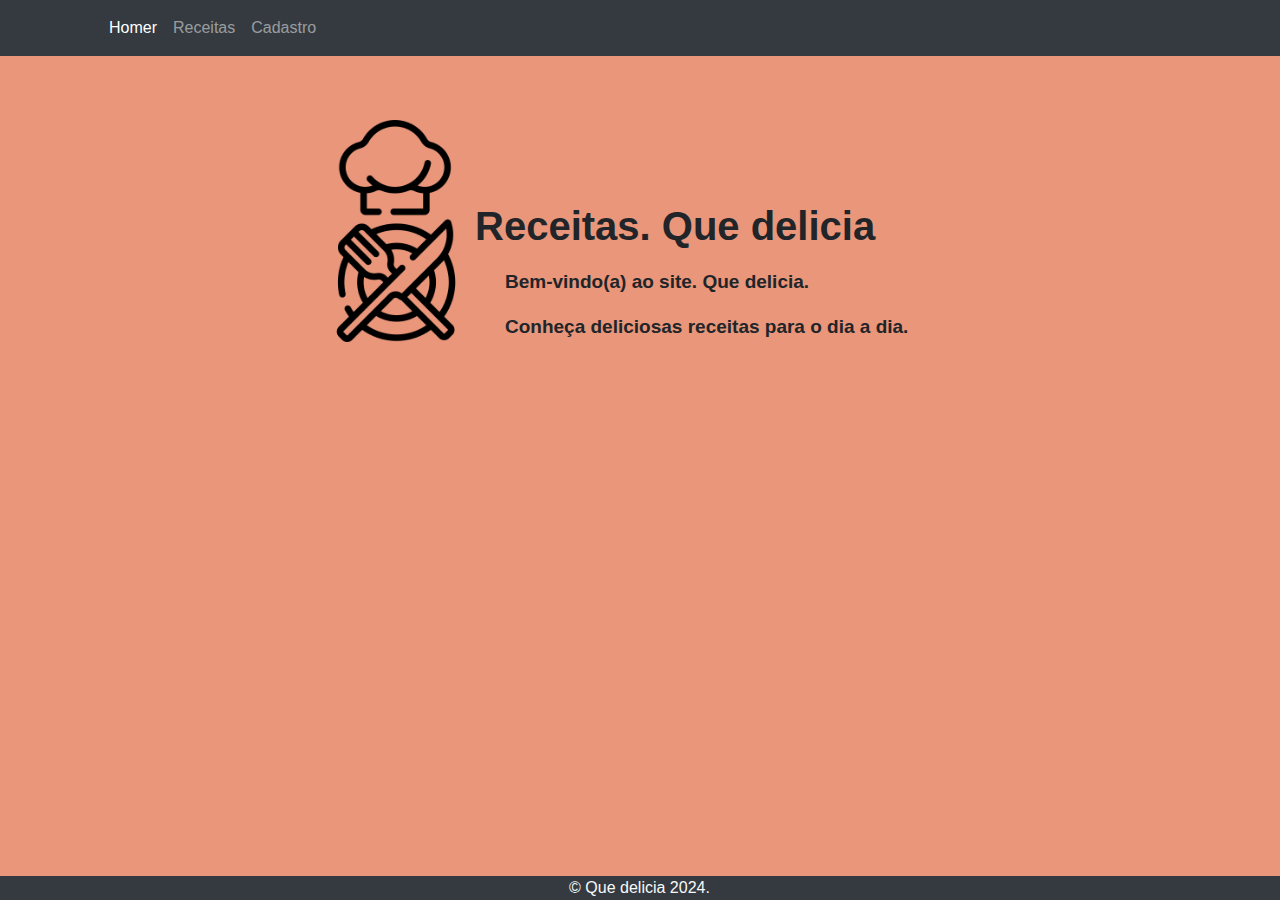
<file: index.html>
<!DOCTYPE html>
<html lang="pt-br">
<head>
    <meta charset="UTF-8">
    <meta name="viewport" content="width=device-width, initial-scale=1.0">
    <link href="https://stackpath.bootstrapcdn.com/bootstrap/4.5.2/css/bootstrap.min.css" rel="stylesheet">
    <script src="https://code.jquery.com/jquery-3.5.1.slim.min.js"></script>
    <script src="https://cdn.jsdelivr.net/npm/@popperjs/core@2.5.4/dist/umd/popper.min.js"></script>
    <script src="https://stackpath.bootstrapcdn.com/bootstrap/4.5.2/js/bootstrap.min.js"></script>
    <title>Site Que Delicia</title>
    <link rel="icon" href="estilo/logo.nice.png">
    <link rel="stylesheet"  href="formato.css">
    <script src="java.js" defer></script>
</head>
<body>
    <header id="header" class="bg-dark">
        <nav class="navbar navbar-expand-lg navbar-dark bg-dark">
            <div class="container">
                <a class="navbar-brand" href="#"></a>
                <button class="navbar-toggler" type="button" data-toggle="collapse" data-target="#navbarNav" aria-controls="navbarNav" aria-expanded="false" aria-label="Toggle navigation">
                    <span class="navbar-toggler-icon"></span>
                </button>
                <div class="collapse navbar-collapse" id="navbarNav">
                    <ul class="navbar-nav">
                        <li class="nav-item">
                            <a class="nav-link" href="index.html" onclick="selectTab(event, 'home')">Homer <span class="sr-only">(current)</span></a>
                        </li>
                        <li class="nav-item">
                            <a class="nav-link" href="receita.html" onclick="selectTab(event, 'menu')">Receitas</a>
                        </li>
                        <li class="nav-item">
                            <a class="nav-link" href="cadastro.html" onclick="selectTab(event, 'cadastro')">Cadastro</a>
                        </li>
                    </ul>
                </div>
            </div>
        </nav>
    </header>

    
<div class="container">
    <div class="logo">
        <img src="estilo/culinaria.png" alt="Receitas da Tia Jurema">
        <h1>Receitas. Que delicia</h1>
    </div>
        
    <p id="perfume">Bem-vindo(a) ao site. Que delicia.</p>
    <p id="perfume_bar">Conheça deliciosas receitas para o dia a dia.</p>
</div>

<footer id="footer" class="bg-dark text-light text-center">
    &copy; Que delicia 2024.
</footer>


   
</body>
</html>
</file>
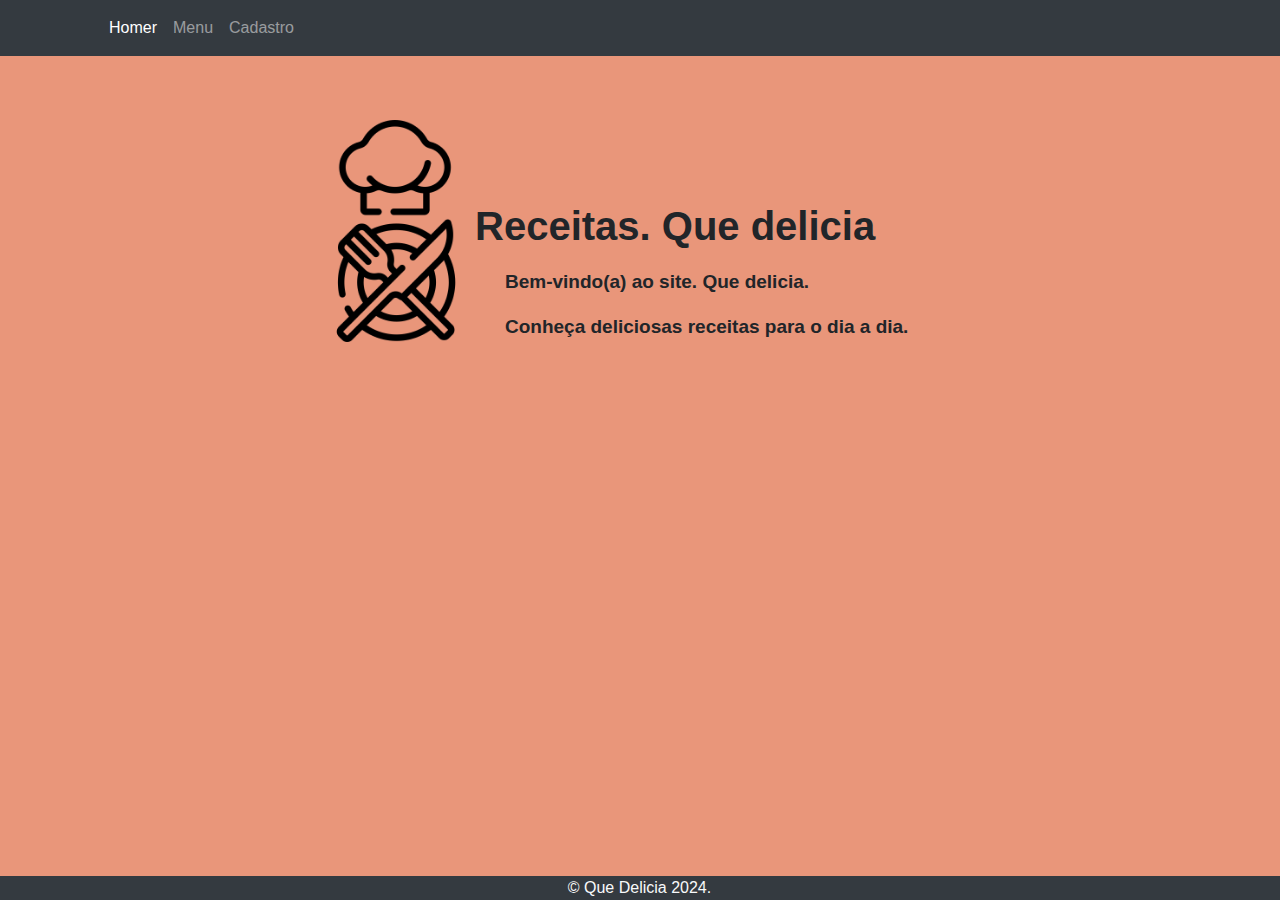
<file: home.html>
<!DOCTYPE html>
<html lang="pt-br">
<head>
    <meta charset="UTF-8">
    <meta name="viewport" content="width=device-width, initial-scale=1.0">
    <link href="https://stackpath.bootstrapcdn.com/bootstrap/4.5.2/css/bootstrap.min.css" rel="stylesheet">
    <script src="https://code.jquery.com/jquery-3.5.1.slim.min.js"></script>
    <script src="https://cdn.jsdelivr.net/npm/@popperjs/core@2.5.4/dist/umd/popper.min.js"></script>
    <script src="https://stackpath.bootstrapcdn.com/bootstrap/4.5.2/js/bootstrap.min.js"></script>
    <title>Site da Tia Jurema</title>
    <link rel="stylesheet"  href="formato.css">
    <script src="java.js" defer></script>
</head>
<body>
  <header id="header" class="bg-dark">
    <nav class="navbar navbar-expand-lg navbar-dark bg-dark">
        <div class="container">
            <a class="navbar-brand" href="#"></a>
            <button class="navbar-toggler" type="button" data-toggle="collapse" data-target="#navbarNav" aria-controls="navbarNav" aria-expanded="false" aria-label="Toggle navigation">
                <span class="navbar-toggler-icon"></span>
            </button>
            <div class="collapse navbar-collapse" id="navbarNav">
                <ul class="navbar-nav">
                    <li class="nav-item active">
                        <a class="nav-link" href="home.html" onclick="selectTab(event, 'home')">Homer <span class="sr-only">(current)</span></a>
                    </li>
                    <li class="nav-item">
                        <a class="nav-link" href="receita.html" onclick="selectTab(event, 'menu')">Menu</a>
                    </li>
                    <li class="nav-item">
                        <a class="nav-link" href="cadastro.html" onclick="selectTab(event, 'cadastro')">Cadastro</a>
                    </li>
                </ul>
                
            </div>
        </div>
    </nav>
</header>

<div class="container">
    <div class="logo">
        <img src="estilo/culinaria.png" alt="Receitas da Tia Jurema">
        <h1>Receitas. Que delicia</h1>
    </div>
        
    <p id="perfume">Bem-vindo(a) ao site. Que delicia.</p>
    <p id="perfume_bar">Conheça deliciosas receitas para o dia a dia.</p>
</div>


<footer id="footer" class="bg-dark text-light text-center">
    &copy; Que Delicia 2024.
</footer>



   
</body>
</html>
</file>
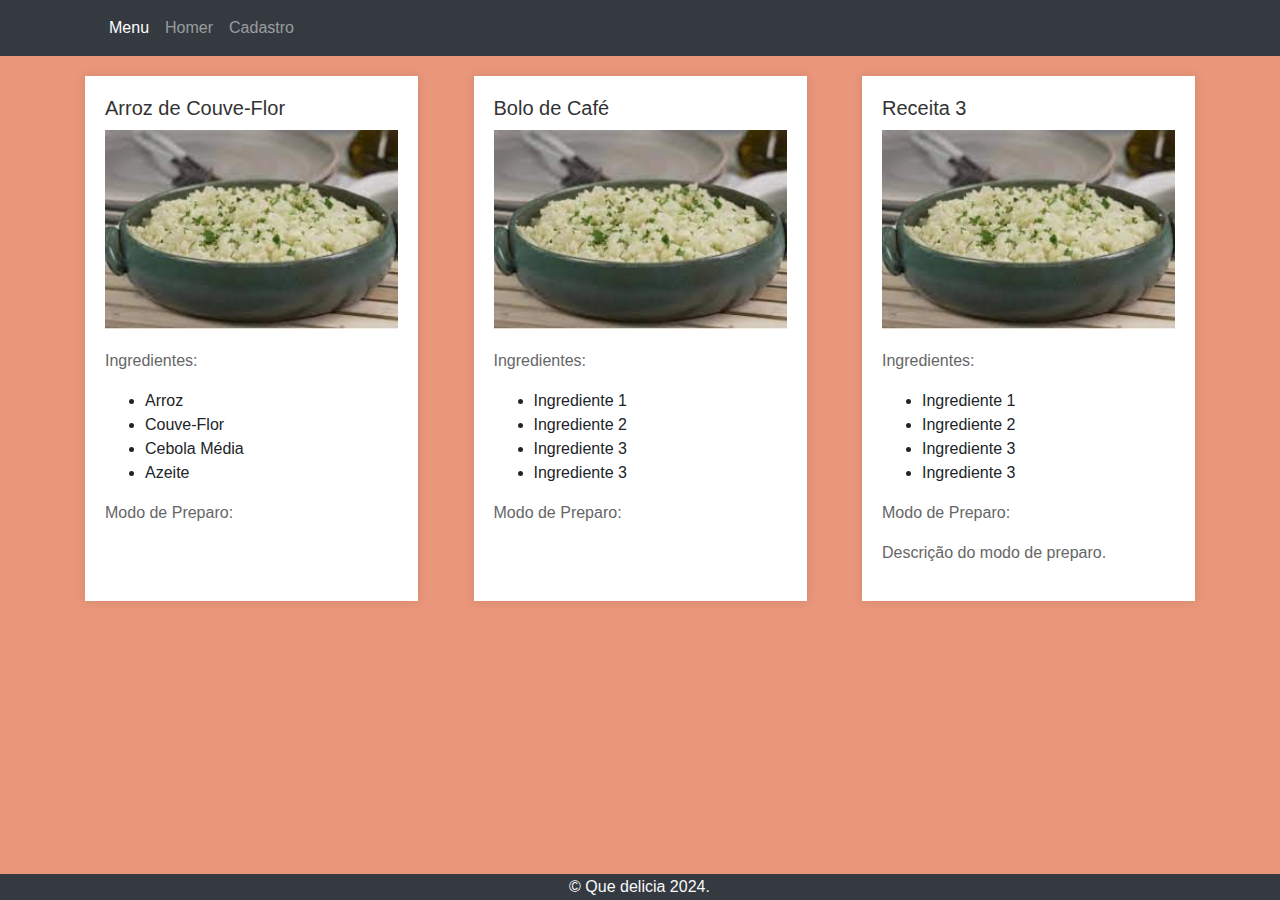
<file: receita.html>
<!DOCTYPE html>
<html lang="pt-br">
<head>
    <meta charset="UTF-8">
    <meta name="viewport" content="width=device-width, initial-scale=1.0">
    <link href="https://stackpath.bootstrapcdn.com/bootstrap/4.5.2/css/bootstrap.min.css" rel="stylesheet">
    <script src="https://code.jquery.com/jquery-3.5.1.slim.min.js"></script>
    <script src="https://cdn.jsdelivr.net/npm/@popperjs/core@2.5.4/dist/umd/popper.min.js"></script>
    <script src="https://stackpath.bootstrapcdn.com/bootstrap/4.5.2/js/bootstrap.min.js"></script>
    <title>Site da Tia Jurema</title>
    <link rel="stylesheet"  href="formatos.css">
    <script src="java.js" defer></script>
</head>
<body>
  <header id="header" class="bg-dark">
    <nav class="navbar navbar-expand-lg navbar-dark bg-dark">
        <div class="container">
            <a class="navbar-brand" href="#"></a>
            <button class="navbar-toggler" type="button" data-toggle="collapse" data-target="#navbarNav" aria-controls="navbarNav" aria-expanded="false" aria-label="Toggle navigation">
                <span class="navbar-toggler-icon"></span>
            </button>
            <div class="collapse navbar-collapse" id="navbarNav">
                <ul class="navbar-nav">
                    <li class="nav-item active">
                        <a class="nav-link" href="receita.html" onclick="selectTab(event, 'Homer')">Menu <span class="sr-only">(current)</span></a>
                    </li>
                    <li class="nav-item">
                        <a class="nav-link" href="home.html" onclick="selectTab(event, 'Menu')">Homer</a>
                    </li>
                    <li class="nav-item">
                        <a class="nav-link" href="cadastro.html" onclick="selectTab(event, 'Cadastro')">Cadastro</a>
                    </li>
                </ul>
            </div>
        </div>
    </nav>
</header>
    <div class="container">
      
        <div class="recipe-container">
            <div class="recipe1">
              <h2>Arroz de Couve-Flor</h2>
              <img src="estilo/images.jpg" alt="Arroz de Couve-Flor">
              <div class="espaco">
              <p>Ingredientes:</p>
              <ul>
                <li>Arroz</li>
                <li>Couve-Flor</li>
                <li>Cebola Média</li>
                <li>Azeite</li>
              </ul>
              <p>Modo de Preparo:</p>
            </div>
          </div>
          
            <!-- As outras duas caixas de receita podem ser semelhantes com diferentes informações -->
          
            <div class="recipe2">
              <h2>Bolo de Café</h2>
              <img src="estilo/images.jpg" alt="Receita 2">
              <div class="espaco1">
              <p>Ingredientes:</p>
              <ul>
                <li>Ingrediente 1</li>
                <li>Ingrediente 2</li>
                <li>Ingrediente 3</li>
                <li>Ingrediente 3</li>
              </ul>
              <p>Modo de Preparo:</p>
              
            </div>
            </div>
          
            <div class="recipe3">
              <h2>Receita 3</h2>
              <img src="estilo/images.jpg" alt="Receita 3">
              <div class="espaco">
              <p>Ingredientes:</p>
              <ul>
                <li>Ingrediente 1</li>
                <li>Ingrediente 2</li>
                <li>Ingrediente 3</li>
                <li>Ingrediente 3</li>
              </ul>
              <p>Modo de Preparo:</p>
              <p>Descrição do modo de preparo.</p>
            </div>
            </div>
          </div>
    </header>
    
    <div class="container">
      <!-- Conteúdo da sua página aqui -->
    </div>
  
    <footer id="footer" class="bg-dark text-light text-center">
      &copy; Que delicia 2024.
  </footer>



      </body>
      </html>
</file>
<file: formato.css>
body {
    background-color: darksalmon;
    max-width: 100%;
      height: 100%;
    
  }
  
  
  @media (max-width: 991.98px){

  }

  
footer {
    background-color: #302f2f;
    color: #fff;
    text-align: center;
    padding: 0.1px;
    right:0.5px ;
    position: fixed;
    bottom: 0;
    width: 100%;
    align-items: center;
    justify-content: center;
}

#header {
    position: fixed; /* Tornando a barra de navegação fixa */
    top: 0; /* Colocando-a no topo da janela */
    width: 100%; /* Definindo a largura como 100% */
    z-index: 1000; /* Ajustando o z-index se necessário */
}
#main {
    height: calc(100vh - 100px);
    overflow-y: auto; /* Adicionando overflow-y automático */
}
.container {
    min-height: 100%;
}

.navbar {
    position: relative;
    display: -ms-flexbox;
    display: flex;
    -ms-flex-wrap: wrap;
    flex-wrap: wrap;
    -ms-flex-align: center;
    align-items: center;
    -ms-flex-pack: justify;
    justify-content: space-between;
    padding: .5rem 1rem;
}

nav {
    display: block;
    unicode-bidi: isolate;
}

.nav-item.active .nav-link {
    background-color:transparent;
    color: #fff;
}


img {
    position: relative;
    margin-left: 200px;
    top:120px;
    max-width: 20%;
  
}
h1 {
    position: relative;
    font-weight: bold;
    margin-left: 390px;
    top: -20px;
}
p{
    position: relative;
    margin-left: 420px;
    font-size: 19px;
    font-weight: bold;
    top: -10px;
}
</file>
<file: formatos.css>
body {
  background-color: darksalmon;
}
@media (max-width: 992px) {
  .recipe-container {
    flex-direction: column;
  }

div .recipe1 {
    width: 100%;
    margin: 10px;
  }
div .recipe2{
  width: 100%;
  margin: 10px;
}

div .recipe3{
  width: 100%;
  margin: 10px;
}


#main {
    height: calc(100vh - 100px);
    overflow-y: auto; /* Adicionando overflow-y automático */
}
.container {
    min-height: 100%;
}

.recipe-container {
    padding-top: 0px; /* Remover o padding-top em telas maiores */
    margin-top: 80px; /* Adicionar margem superior à .recipe-container */
    margin-right: 20px;
  }
  #header {
    position: fixed; /* Tornando a barra de navegação fixa */
    top: 0px; /* Colocando-a no topo da janela */
    width: 100%; /* Definindo a largura como 100% */
    z-index: 1000; /* Ajustando o z-index se necessário */
  }
}




.recipe-container {

  display: flex;
  justify-content: space-between;
  flex-wrap: wrap;
}

.recipe1, .recipe2, .recipe3 {
  width: 30%;
  background-color: #fff;
  padding: 20px;
  margin-top: 20px;
  box-shadow: 0px 0px 10px rgba(0, 0, 0, 0.1);
}

.recipe1 img, .recipe2 img, .recipe3 img {
  width: 100%;
  height: auto;
  margin-bottom: 10px;
}

.espaco, .espaco1 {
  margin-top: 10px;
}

.recipe1 h2, .recipe2 h2, .recipe3 h2 {
  color: #333;
  font-size: 20px;
  margin-bottom: 10px;
}

.recipe1 p, .recipe2 p, .recipe3 p {
  color: #666;
  font-size: 16px;
}

footer {
  background-color: #302f2f;
  color: #fff;
  text-align: center;
  padding: 1px;
  right:0.5px ;
  position: fixed;
  bottom: 0;
  width: 100%;
}
.nav-item.active .nav-link {
background-color:transparent;
color: #fff;
}

.navbar{
z-index: 999;
}
</file>
